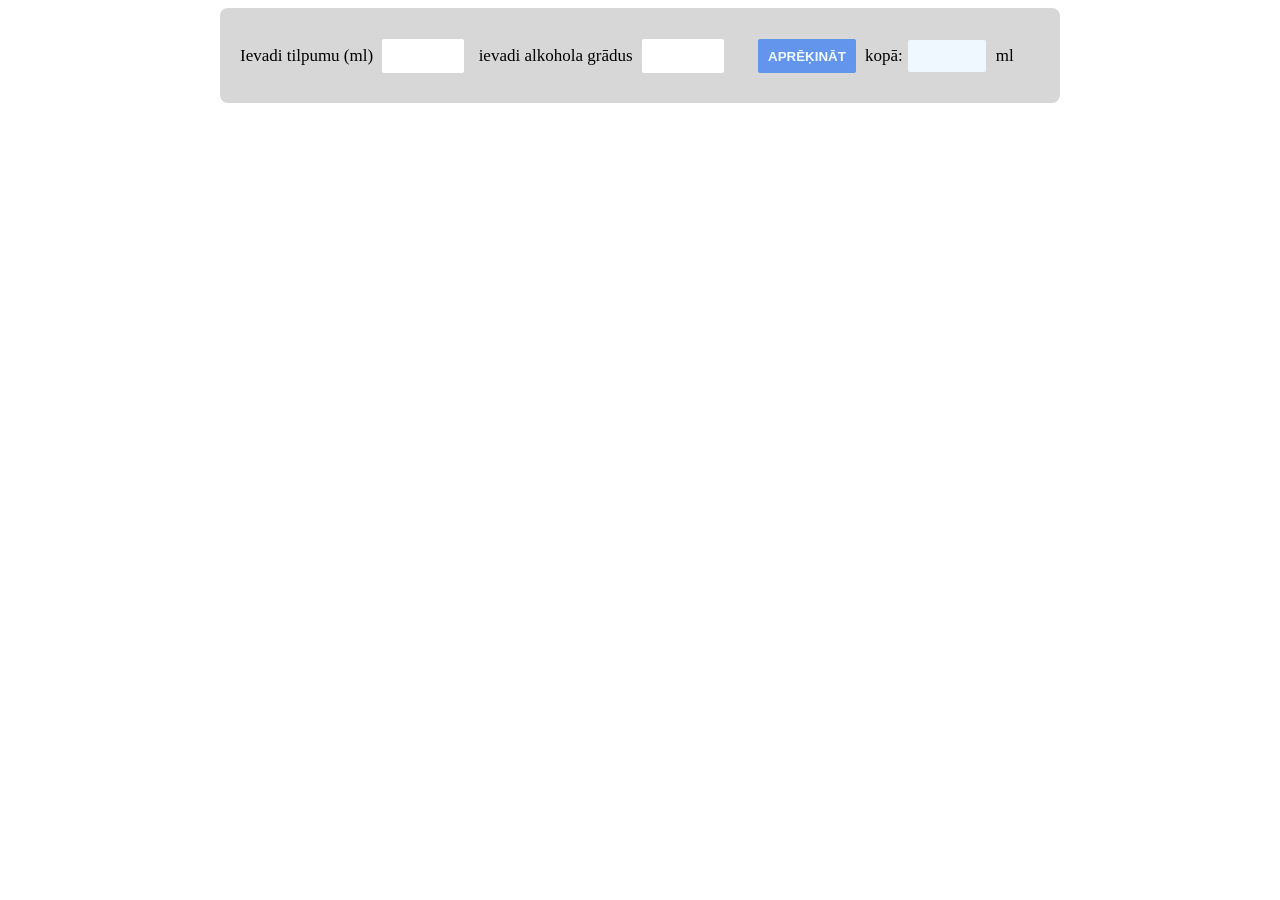
<file: Galvadosa-kalkulators/index.html>
<!DOCTYPE html>
<html>
    <head>
        <title>Kalkulators</title>
        <link rel="stylesheet" href="./css/style.css" />
    </head>
    <body>
        <div class="container">
            <p class="text">
                Ievadi tilpumu (ml) 
                <input id="mililiters" class="user-input-1" />
                
                ievadi alkohola grādus 
                <input id="alco" class="user-input-2" />

                <button class="button" onclick="addWater()">
                    Aprēķināt
                </button>
                <span class="text">kopā:</span>
                <div class="output">
                    <span id="result"></span>
                </div>
                <span class="text">ml</span>
            </p>
            
        </div>
        <script src="./js/app.js"></script>
    </body>
</html>
</file>
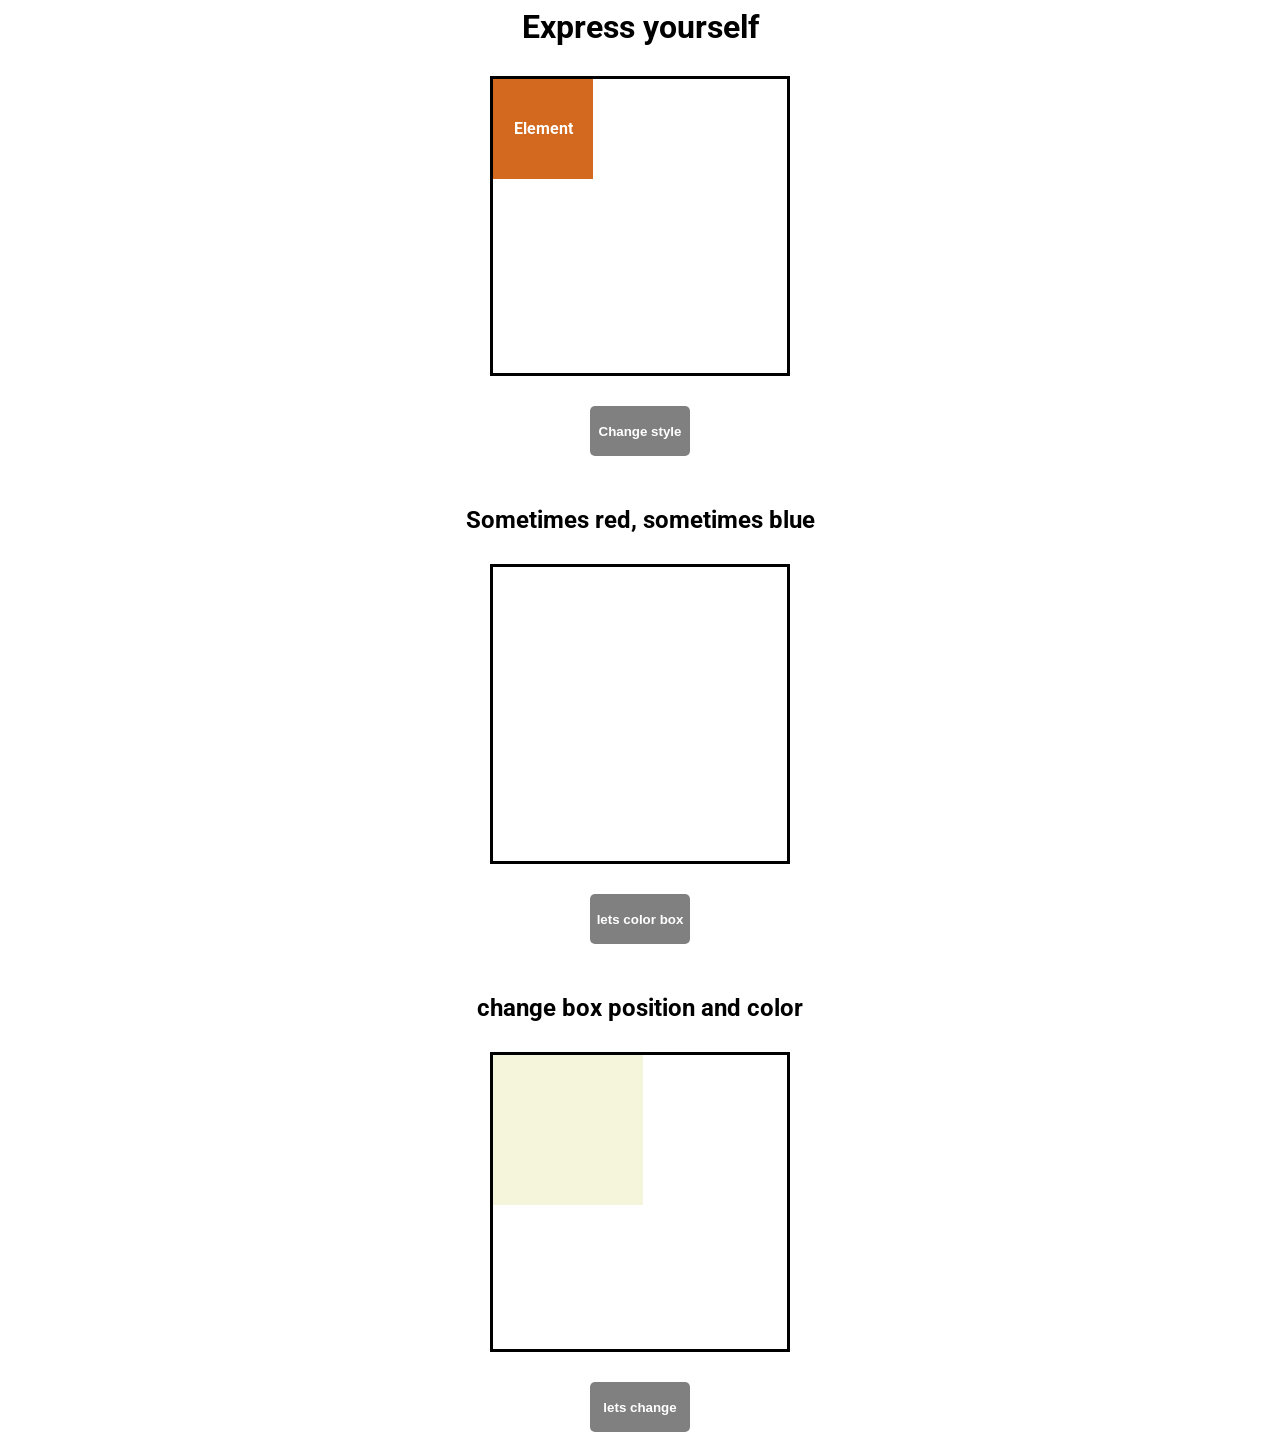
<file: JavaGuru-practice/styling-with-JS/index.html>
<html lang="en">
    <head>
        <meta charset="UTF-8" />
        <title>Homework</title>
        <meta name="viewport" content="width=device-width, initial-scale=1, user-scalable=1">
        <link rel="stylesheet" href="./css/style.css" />
        <link rel="preconnect" href="https://fonts.googleapis.com">
        <link rel="preconnect" href="https://fonts.gstatic.com" crossorigin>
        <link href="https://fonts.googleapis.com/css2?family=Roboto+Condensed:wght@300&family=Roboto:wght@100&display=swap" rel="stylesheet">
    </head>
    <body>
        <main>
            <!-- 1. Piemērs -->
            <h1>Express yourself</h1>
            <div class="container">
                <div id="action-el" class="box">Element</div>
            </div>
            <button id="action-btn" onclick="changeStyle()">Change style</button>

            <!-- 2. Piemērs -->
            <div class="title">
                <h2>Sometimes red, sometimes blue</h2>
            </div>
                <div class="container">
                    <div id="action-el-sometimes" class="box sometimes-box"></div>
                </div>
            <button id="action-btn-sometimes" onclick="changeStyleSomeTime()">lets color box</button>    

            <!-- 3. Piemērs -->
            <div class="title">
                <h2>change box position and color</h2>
            </div>
                <div class="container">
                    <div id="action-el-position" class="box position-box"></div>
                </div>
            <button id="action-btn-position" onclick="changeStylePosition()">lets change</button>    
            
        </main>
        <script src="./js/app.js"></script>
    </body>
</html>
</file>
<file: Galvadosa-kalkulators/css/style.css>
.container {
    background-color: rgb(215, 215, 215);
    border-radius: 8px;
    height: 75px;
    width: 800px;
    padding: 10px 20px;
    display: flex;
    align-items: center;
    margin: auto;


}

.text, .user-input-1, .user-input-2 {
    font-size: 17px;
}

.user-input-1, .user-input-2, .output {
    height: 32px;
    width: 78px;
    font-weight: bold;
    border-radius: 2px;
    text-align: center;
    border-style: none;
    border-color: rgb(89, 89, 89);
    margin: 0px 10px 0px 5px;

}

.button {
    height: 34px;
    color: aliceblue;
    border-radius: 2px;
    font-weight: bold;
    border-style: none;
    padding: 10px;
    text-transform: uppercase;
    background-color: cornflowerblue;
    margin: 0px 5px 0px 20px;

}

.button:hover {
    background-color: blueviolet;
    cursor: pointer;
}

#result {
    font-weight: bold;
    font-size: 17px;
}

.output {
    background-color: aliceblue;
    display: flex;
    align-items: center;
    justify-content: center;
}
</file>
<file: JavaGuru-practice/styling-with-JS/css/style.css>
*{
    box-sizing: border-box;
}

body{
    font-family: 'Roboto', sans-serif;
}
main{
    width: 360px;
    margin: auto;
    text-align: center;
}

.title {
    margin-top: 50;
}

.container{
    position: relative;
    width: 300px;
    height: 300px;
    border: 3px solid black;
    margin: 30px;

}
.box{
    width: 100px;
    height: 100px;
    line-height: 100px;
    background-color: chocolate;
    color: white;
    font-weight: bold;
    line-height: 100px;
    top: 20px;
    left: 50px;
    transition: all 4s linear;
}
#action-btn, #action-btn-sometimes, #action-btn-position{
    width: 100px;
    height: 50px;
    border: none;
    background-color: transparent;
    font-weight: bold;
    border-radius: 5px;
    cursor: pointer;
    color: white;
    background-color:gray;
}

#action-el-sometimes {
    background-color: transparent;
    width: 296px;
    height: 296px;
}

#action-el-position {
    background-color: beige;
    width: 150px;
    height: 150px;
}
</file>
